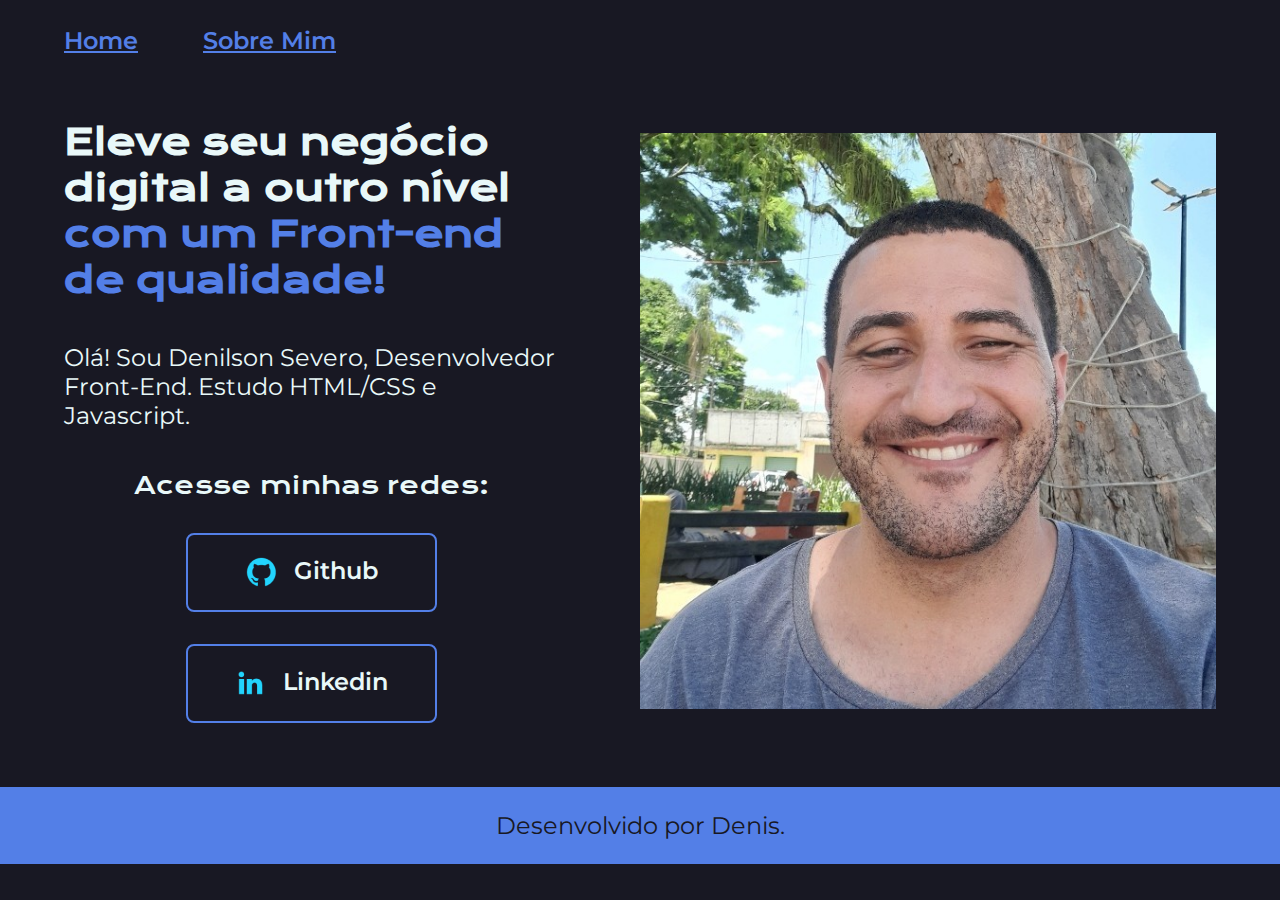
<file: index.html>
<!DOCTYPE html>
<html lang="pt-br">

<head>
    <meta charset="UTF-8">
    <meta http-equiv="X-UA-Compatible" content="IE=edge">
    <meta name="viewport" content="width=device-width, initial-scale=1.0">
    <title>Portfolio</title>
    <link rel="stylesheet" href="./styles/style.css">
</head>

<body>
    <header class="cabecalho">
        <nav class="cabecalho__menu">
            <a class="cabecalho__menu__link" href="index.html">Home</a>
            <a class="cabecalho__menu__link" href="./styles/about.html">Sobre Mim</a>
        </nav>
    </header>
    <main class="apresentacao">
        <section class="apresentacao__conteudo">
            <h1 class="apresentacao__conteudo__titulo">Eleve seu negócio digital a outro nível <strong 
            class="titulo-destaque">com um Front-end de qualidade!
            </strong></h1>
            <p class="apresentacao__conteudo__texto">Olá! Sou Denilson Severo, Desenvolvedor Front-End. Estudo HTML/CSS e Javascript. 
           </p>
            <div class="apresentacao__links">
                <h2 class="apresentacao__links__subtitulo">Acesse minhas redes:</h2>
                <a class="apresentacao__links__navegacao" href="https://github.com/minopliss">
                        <img src="./img/github.png">
                    Github
                </a>
                <a class="apresentacao__links__navegacao" href="https://www.linkedin.com/in/denilson-severo-96b9b4147/">
                        <img src="./img/linkedin.png" alt="">
                    Linkedin
                </a>
            </div>
        </section>
        <img class="apresentacao__imagem" src="denis.jpeg" alt="Foto de Denilson, desenvolvedor dessa página">
    </main>
    <footer class="rodape">
        <p>Desenvolvido por Denis.</p>
    </footer>
</body>

</html>
</file>
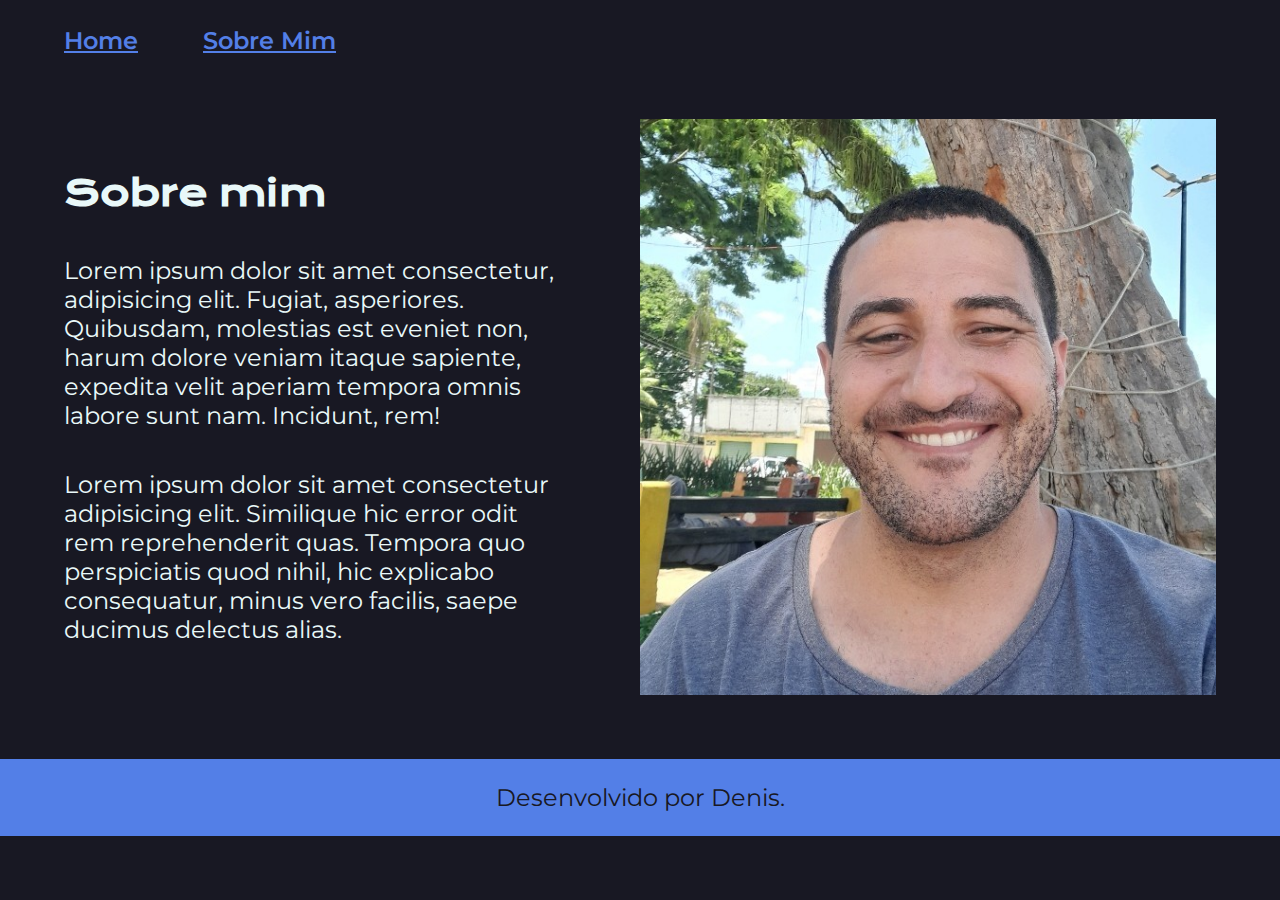
<file: styles/about.html>
<!DOCTYPE html>
<html lang="pt-br">
<head>
    <meta charset="UTF-8">
    <meta http-equiv="X-UA-Compatible" content="IE=edge">
    <meta name="viewport" content="width=device-width, initial-scale=1.0">
    <title>Sobre Mim</title>
    <link rel="stylesheet" href="style.css">
</head>
<body>
    <header class="cabecalho">
        <nav class="cabecalho__menu">
            <a class="cabecalho__menu__link" href="../index.html">Home</a>
            <a class="cabecalho__menu__link" href="about.html">Sobre Mim</a>
        </nav>
    </header>
    <main class="apresentacao">
        <section class="apresentacao__conteudo">
            <h1 class="apresentacao__conteudo__titulo">Sobre mim</h1>
            <p class="apresentacao__conteudo__texto"> Lorem ipsum dolor sit amet consectetur, adipisicing elit. Fugiat, asperiores. Quibusdam, molestias est eveniet non, harum dolore veniam itaque sapiente, expedita velit aperiam tempora omnis labore sunt nam. Incidunt, rem!
            </p>
            <p class="apresentacao__conteudo__texto"> Lorem ipsum dolor sit amet consectetur adipisicing elit. Similique hic error odit rem reprehenderit quas. Tempora quo perspiciatis quod nihil, hic explicabo consequatur, minus vero facilis, saepe ducimus delectus alias.</p>
        </section>
        <img class="apresentacao__imagem" src="../denis.jpeg" alt="Foto de Denilson, desenvolvedor dessa página">
    </main>

    <footer class="rodape">
        <p>Desenvolvido por Denis.</p>
    </footer>
</body>
</html>
</file>
<file: styles/style.css>
@import url('https://fonts.googleapis.com/css2?family=Krona+One&family=Montserrat:wght@400;600&display=swap');

:root {
    --cor-primaria: #181823;
    --cor-secundaria: #E9F8F9;
    --cor-terciaria: #537FE7;
    --cor-hover: #C0EEF2;

    --fonte-primaria: 'Krona One', sans-serif;
    --fonte-secundaria: 'Montserrat', sans-serif;
}

* {
    margin: 0;
    padding: 0;
}

body {
    box-sizing: border-box;
    background-color: var(--cor-primaria);
    color: var(--cor-secundaria);
}

.cabecalho {
    padding: 2% 0 0 5%;
}

.cabecalho__menu {
    display: flex;
    gap: 65px;
}

.cabecalho__menu__link {
    font-family: var(--fonte-secundaria);
    font-size: 1.5rem;
    font-weight: 600;
    color: var(--cor-terciaria);

}

.titulo-destaque {
    color: var(--cor-terciaria);
}

.apresentacao {
    padding: 5%;
    display: flex;
    align-items: center;
    justify-content: space-between;
    gap: 82px;
}
.apresentacao__conteudo {
    width: 50%;
    display: flex;
    flex-direction: column;
    gap: 40px;
}

.apresentacao__conteudo__titulo {
    font-size: 2.25rem;
    font-family: var(--fonte-primaria);
}

.apresentacao__conteudo__texto {
    font-size: 1.5rem;
    font-family: var(--fonte-secundaria);
}

.apresentacao__links {
    display: flex;
    flex-direction: column;
    align-items: center;
    gap: 32px;
    justify-content: space-between;
}

.apresentacao__links__subtitulo {
    font-family: var(--fonte-primaria);
    font-weight: 400;
    font-size: 1.5rem;
}

.apresentacao__links__navegacao {
    display: flex;
    justify-content: center;
    gap: 16px;
    border: 2px solid var(--cor-terciaria);
    width: 50%;
    text-align: center;
    border-radius: 8px;
    font-size: 1.5rem;
    font-weight: 600;
    padding: 21.5px 0;
    text-decoration: none;
    color: var(--cor-secundaria);
    font-family: var(--fonte-secundaria);
}

.apresentacao__links__navegacao:hover {
    background-color: var(--cor-hover);
    padding: 5%;
}

.titulo-destaque:hover {
    color: blue;
}

.apresentacao__imagem {
    width: 50%;

}

.rodape {
    color: var(--cor-primaria);
    background-color: var(--cor-terciaria);
    text-align: center;
    padding: 24px;
    font-family: var(--fonte-secundaria);
    font-size: 1.5rem;
    font-weight: 400;
}

@media (max-width: 1200px) {
    .cabecalho {
        padding: 5%;		
		}	
    .cabecalho__menu {
        justify-content: center;
    }
    .apresentacao {
        flex-direction: column-reverse;
    }

    .apresentacao__conteudo {
        width: auto;
    }
}
</file>
